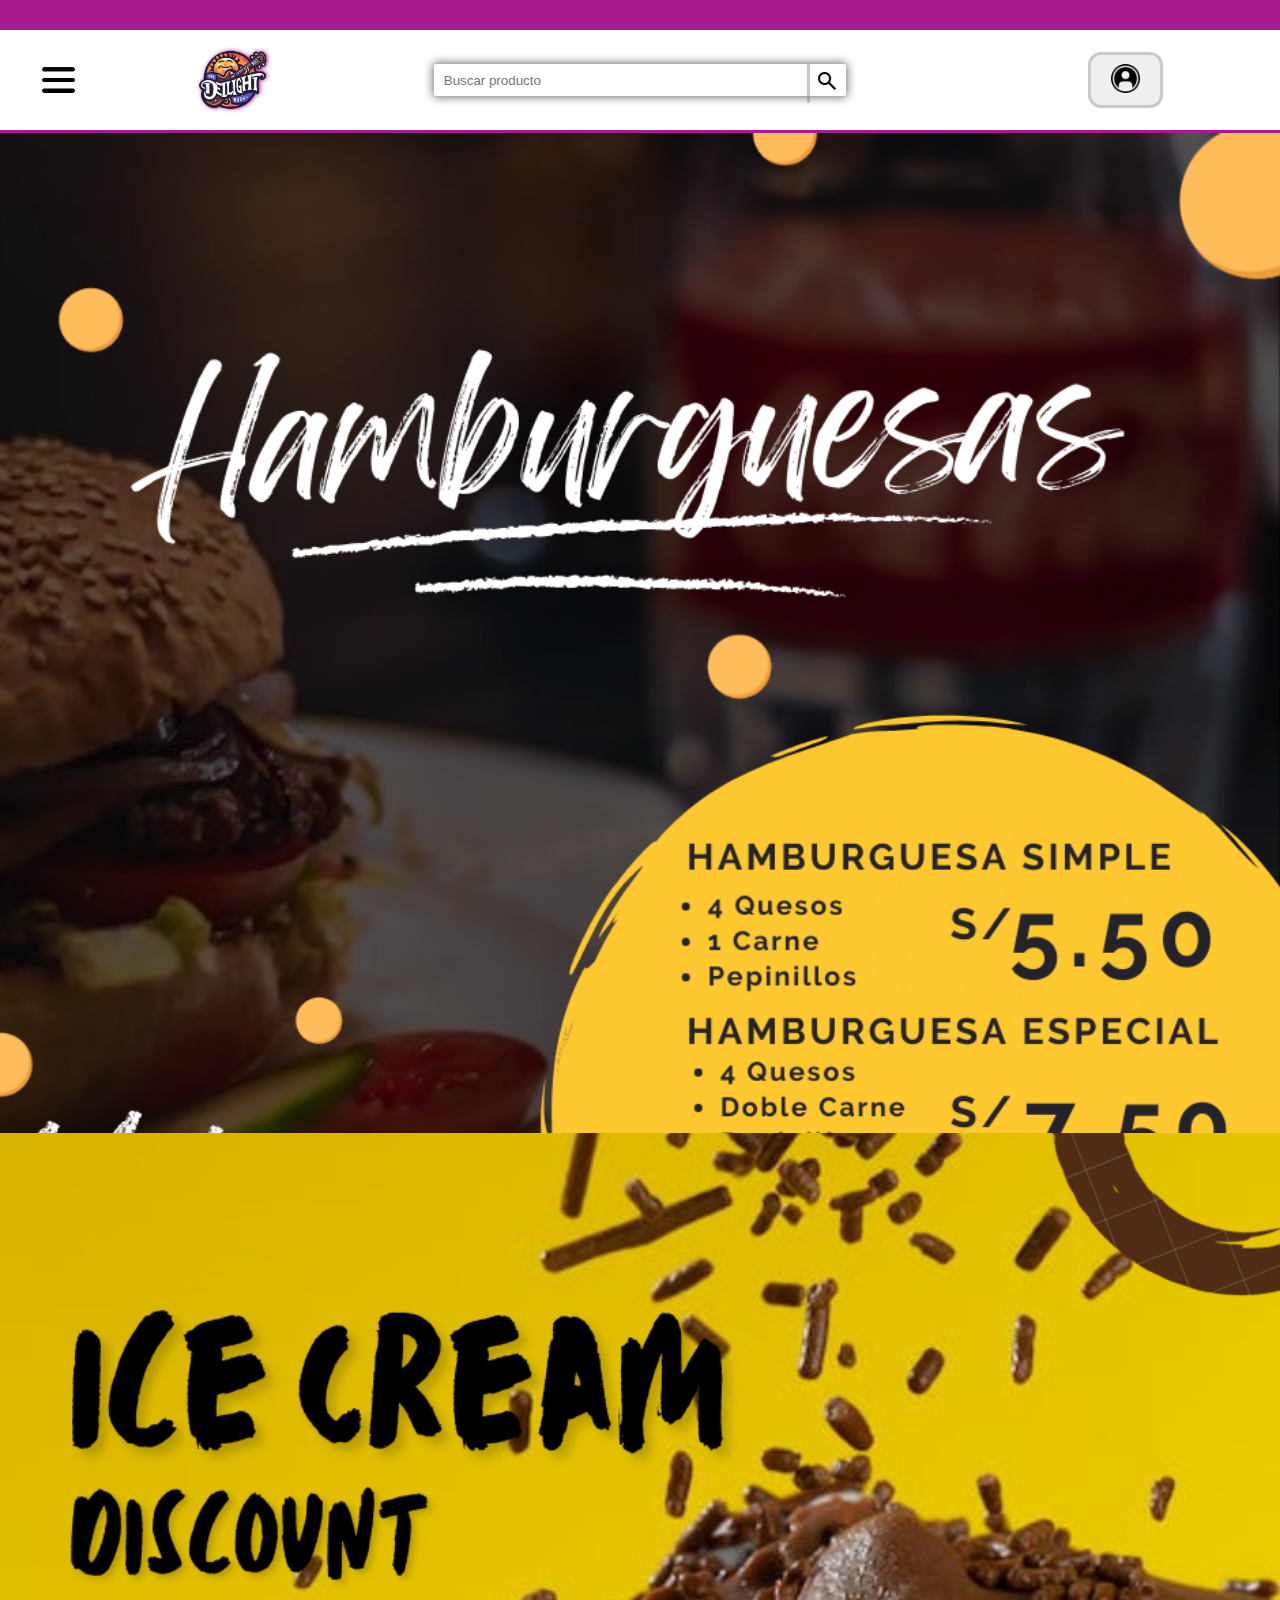
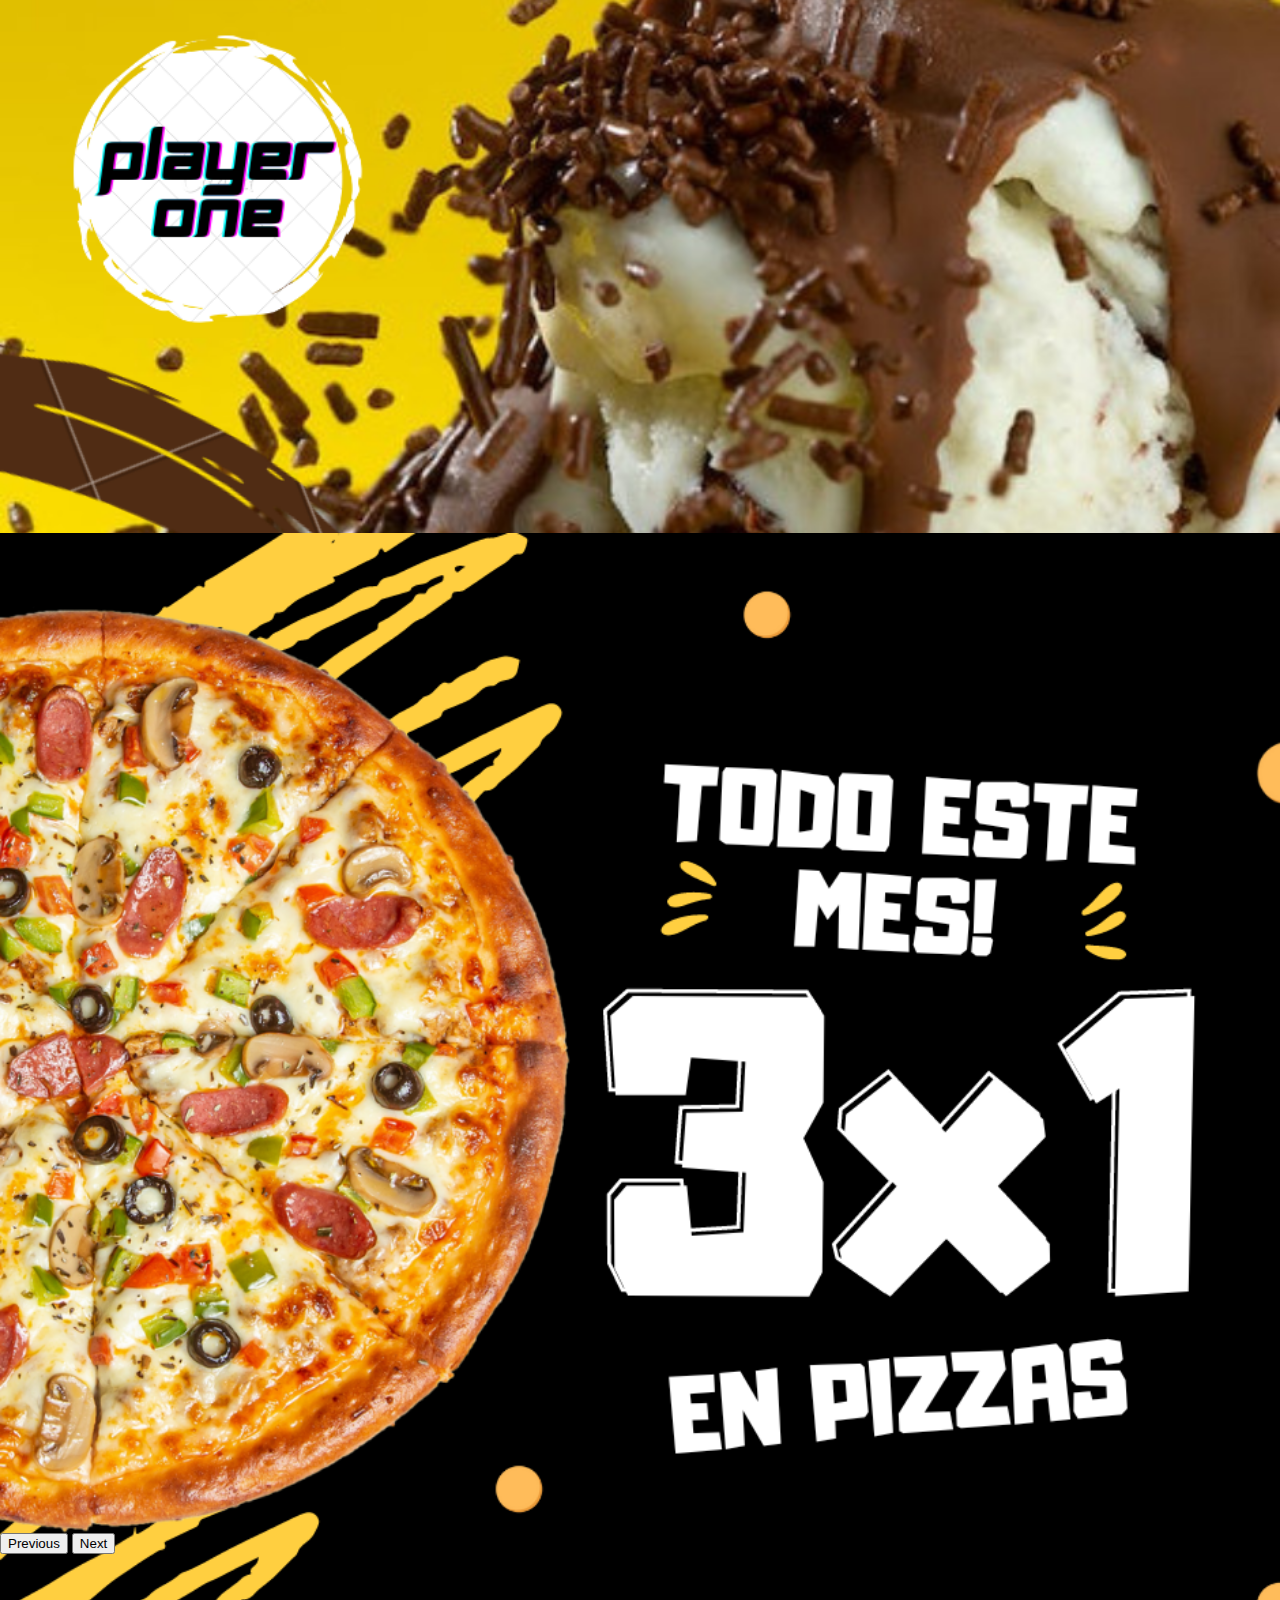
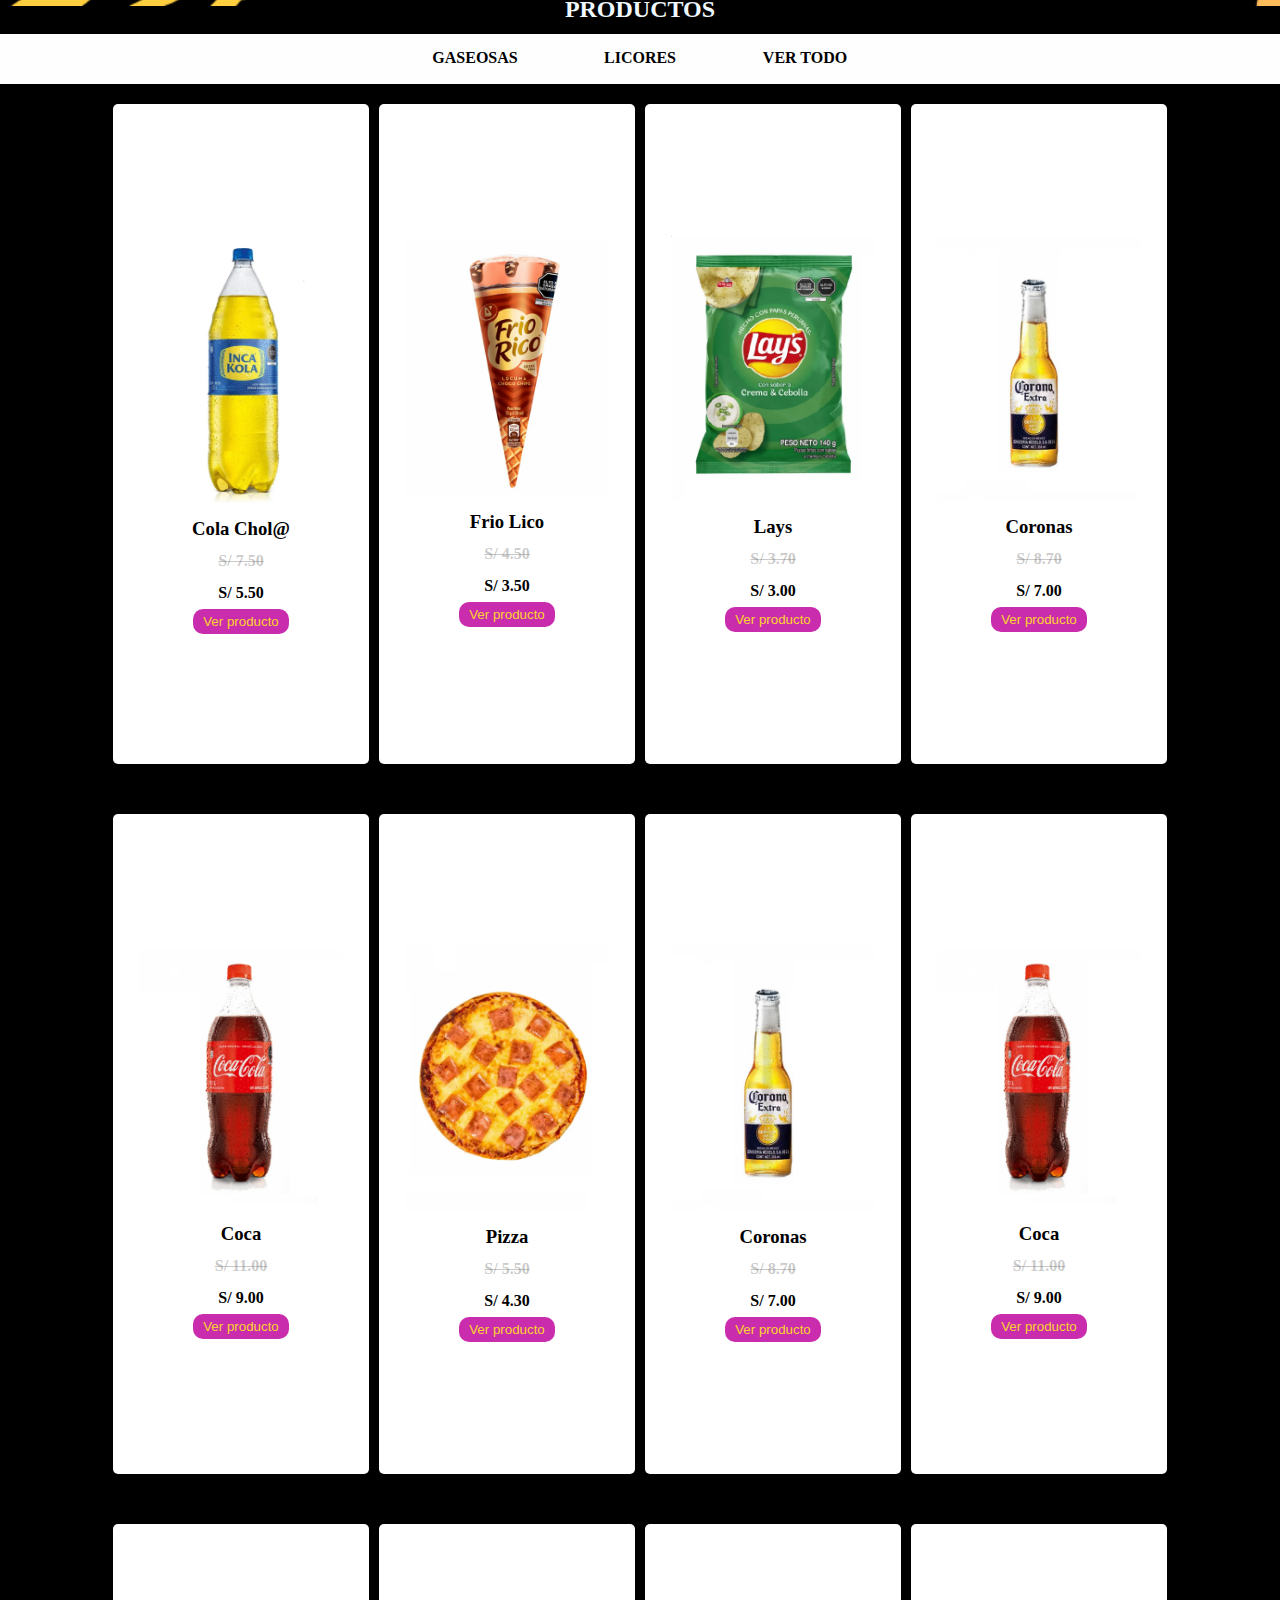
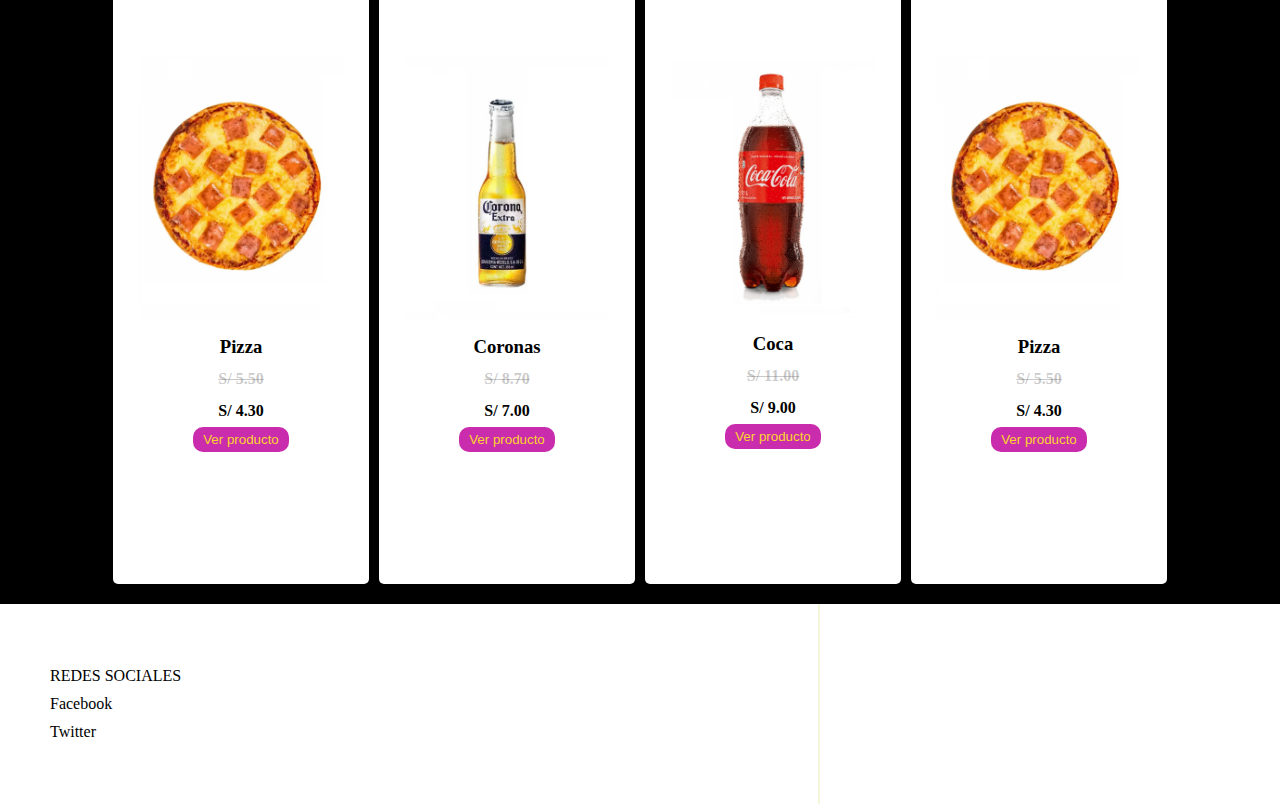
<file: index.html>
<!DOCTYPE html>
<html lang="en">
  <head>
    <meta charset="UTF-8" />
    <meta name="viewport" content="width=device-width, initial-scale=1.0" />
    <link
      href="https://cdn.jsdelivr.net/npm/bootstrap@5.3.2/dist/css/bootstrap.min.css"
      rel="stylesheet"
      integrity="sha384-T3c6CoIi6uLrA9TneNEoa7RxnatzjcDSCmG1MXxSR1GAsXEV/Dwwykc2MPK8M2HN"
      crossorigin="anonymous"
    />
    <link rel="icon" href="img/logoD.png">

    <title>DELIGHT | RUSH</title>
    <link rel="stylesheet" href="sharedDocuStyles.css" />
    <link rel="stylesheet" href="style.css" />
    <link rel="stylesheet" href="styleResponsive.css">
    <!-- Icons -->
    <link
      rel="stylesheet"
      href="https://fonts.googleapis.com/css2?family=Material+Symbols+Outlined:opsz,wght,FILL,GRAD@24,400,0,0"
    />
  </head>
  <body>
    <div class="topLineContainer"></div>

    <header class="header">
      <div class="menu stylesFlex" id="logo_ID">
        <img src="img/menu.png" alt="img-menu" />
      </div>
      <div class="logo stylesFlex">
        <img src="img/logoD.png" alt="img-logo" />
      </div>

      <div class="inputBuscar"><input type="text" placeholder="  Buscar producto"/> 
        <span class="material-symbols-outlined seachClass">search</span>
      </div>

      <div class="btnIniciar stylesFlex">
        <button>
          <a href="http://127.0.0.1:5500/img/login/login.html"
            target="_blank"><img src="img/login.png" alt="img-login"
          /></a>
        </button>
      </div>
    </header>

    <nav class="nav" id="nav">
      <ul>
        <li>
          <a href="#">
            <span class="material-symbols-outlined">menu_book</span>
          </a>
        </li>
        <li>
          <a href="#">
            <span class="material-symbols-outlined">lunch_dining</span>
          </a>
        </li>
        <li>
          <a href="#">
            <span class="material-symbols-outlined">fastfood</span>
          </a>
        </li>
        <li>
          <a href="#">
            <span class="material-symbols-outlined">ramen_dining</span>
          </a>
        </li>
      </ul>
    </nav>

    <div class="contCarrusel">
      <div id="carouselExample" class="carousel slide">
        <div class="carousel-inner">
          <div class="carousel-item active caruselIMG">
            <img
              src="img/Hamburguesa.png"
              class="d-block w-100"
              alt="img-Hamburguesa"
            />
          </div>
          <div class="carousel-item caruselIMG">
            <img src="img/helado.png" class="d-block w-100" alt="img-Helado" />
          </div>
          <div class="carousel-item caruselIMG">
            <img src="img/pizzas.png" class="d-block w-100" alt="img-Pizza" />
          </div>
        </div>
        <button
          class="carousel-control-prev"
          type="button"
          data-bs-target="#carouselExample"
          data-bs-slide="prev"
        >
          <span class="carousel-control-prev-icon" aria-hidden="true"></span>
          <span class="visually-hidden">Previous</span>
        </button>
        <button
          class="carousel-control-next"
          type="button"
          data-bs-target="#carouselExample"
          data-bs-slide="next"
        >
          <span class="carousel-control-next-icon" aria-hidden="true"></span>
          <span class="visually-hidden">Next</span>
        </button>
      </div>
    </div>

    <main class="main">
      <div class="topLineContainer"></div>
      <div class="productsTitle stylesFlex"><h2>PRODUCTOS</h2></div>
      <div class="galeriaProducts stylesFlex">
        <div class="galeria1 galeria">GASEOSAS</div>
        <div class="galeria2 galeria">LICORES</div>
        <div class="galeria3 galeria">VER TODO</div>
      </div>

      <div class="containerProductsImg stylesFlex">
        <div class="cards stylesFlex">
          <img src="img/productos/Gas-Cola.png" alt="" />

          <div class="infoProduct stylesFlex">
            <h3>Cola Chol@</h3>
            <span class="priceAnterior">S/ 7.50</span>
            <span>S/ 5.50</span>
            <button class="btnProduct">Ver producto</button>
          </div>
        </div>

        <div class="cards stylesFlex">
          <img src="img/productos/Helado-lucuma.png" alt="" />

          <div class="infoProduct stylesFlex">
            <h3>Frio Lico</h3>
            <span class="priceAnterior">S/ 4.50</span>
            <span>S/ 3.50</span>
            <button class="btnProduct">Ver producto</button>
          </div>
        </div>

        <div class="cards stylesFlex">
          <img src="img/productos/Lays.png" alt="" />

          <div class="infoProduct stylesFlex">
            <h3>Lays</h3>
            <span class="priceAnterior">S/ 3.70</span>
            <span>S/ 3.00</span>
            <button class="btnProduct">Ver producto</button>
          </div>
        </div>

        <div class="cards stylesFlex">
          <img src="img/productos/Cer-C.png" alt="" />

          <div class="infoProduct stylesFlex">
            <h3>Coronas</h3>
            <span class="priceAnterior">S/ 8.70</span>
            <span>S/ 7.00</span>
            <button class="btnProduct">Ver producto</button>
          </div>
        </div>

        <div class="cards stylesFlex">
          <img src="img/productos/coca.png" alt="" />

          <div class="infoProduct stylesFlex">
            <h3>Coca</h3>
            <span class="priceAnterior">S/ 11.00</span>
            <span>S/ 9.00</span>
            <button class="btnProduct">Ver producto</button>
          </div>
        </div>

        <div class="cards stylesFlex">
          <img src="img/productos/pizza.png" alt="" />

          <div class="infoProduct stylesFlex">
            <h3>Pizza</h3>
            <span class="priceAnterior">S/ 5.50</span>
            <span>S/ 4.30</span>
            <button class="btnProduct">Ver producto</button>
          </div>
        </div>

        <div class="cards stylesFlex">
          <img src="img/productos/Cer-C.png" alt="" />

          <div class="infoProduct stylesFlex">
            <h3>Coronas</h3>
            <span class="priceAnterior">S/ 8.70</span>
            <span>S/ 7.00</span>
            <button class="btnProduct">Ver producto</button>
          </div>
        </div>

        <div class="cards stylesFlex">
          <img src="img/productos/coca.png" alt="" />

          <div class="infoProduct stylesFlex">
            <h3>Coca</h3>
            <span class="priceAnterior">S/ 11.00</span>
            <span>S/ 9.00</span>
            <button class="btnProduct">Ver producto</button>
          </div>
        </div>
        <div class="cards stylesFlex">
          <img src="img/productos/pizza.png" alt="" />

          <div class="infoProduct stylesFlex">
            <h3>Pizza</h3>
            <span class="priceAnterior">S/ 5.50</span>
            <span>S/ 4.30</span>
            <button class="btnProduct">Ver producto</button>
          </div>
        </div>

        <div class="cards stylesFlex">
          <img src="img/productos/Cer-C.png" alt="" />

          <div class="infoProduct stylesFlex">
            <h3>Coronas</h3>
            <span class="priceAnterior">S/ 8.70</span>
            <span>S/ 7.00</span>
            <button class="btnProduct">Ver producto</button>
          </div>
        </div>

        <div class="cards stylesFlex">
          <img src="img/productos/coca.png" alt="" />

          <div class="infoProduct stylesFlex">
            <h3>Coca</h3>
            <span class="priceAnterior">S/ 11.00</span>
            <span>S/ 9.00</span>
            <button class="btnProduct">Ver producto</button>
          </div>
        </div>

        <div class="cards stylesFlex">
          <img src="img/productos/pizza.png" alt="" />

          <div class="infoProduct stylesFlex">
            <h3>Pizza</h3>
            <span class="priceAnterior">S/ 5.50</span>
            <span>S/ 4.30</span>
            <button class="btnProduct">Ver producto</button>
          </div>
        </div>
      </div>
    </main>

    <!-- FOOTER -->
    <footer class="footer">
      <div class="redesSociales">
        REDES SOCIALES
        <span><a href="https://www.facebook.com/" target="_blank">Facebook</a></span>
        <span><a href="https://twitter.com/" target="_blank">Twitter</a></span>
      </div>
    </footer>

    <script
      src="https://cdn.jsdelivr.net/npm/bootstrap@5.3.2/dist/js/bootstrap.bundle.min.js"
      integrity="sha384-C6RzsynM9kWDrMNeT87bh95OGNyZPhcTNXj1NW7RuBCsyN/o0jlpcV8Qyq46cDfL"
      crossorigin="anonymous"
    ></script>
    <script src="js.js"></script>
  </body>
</html>
</file>
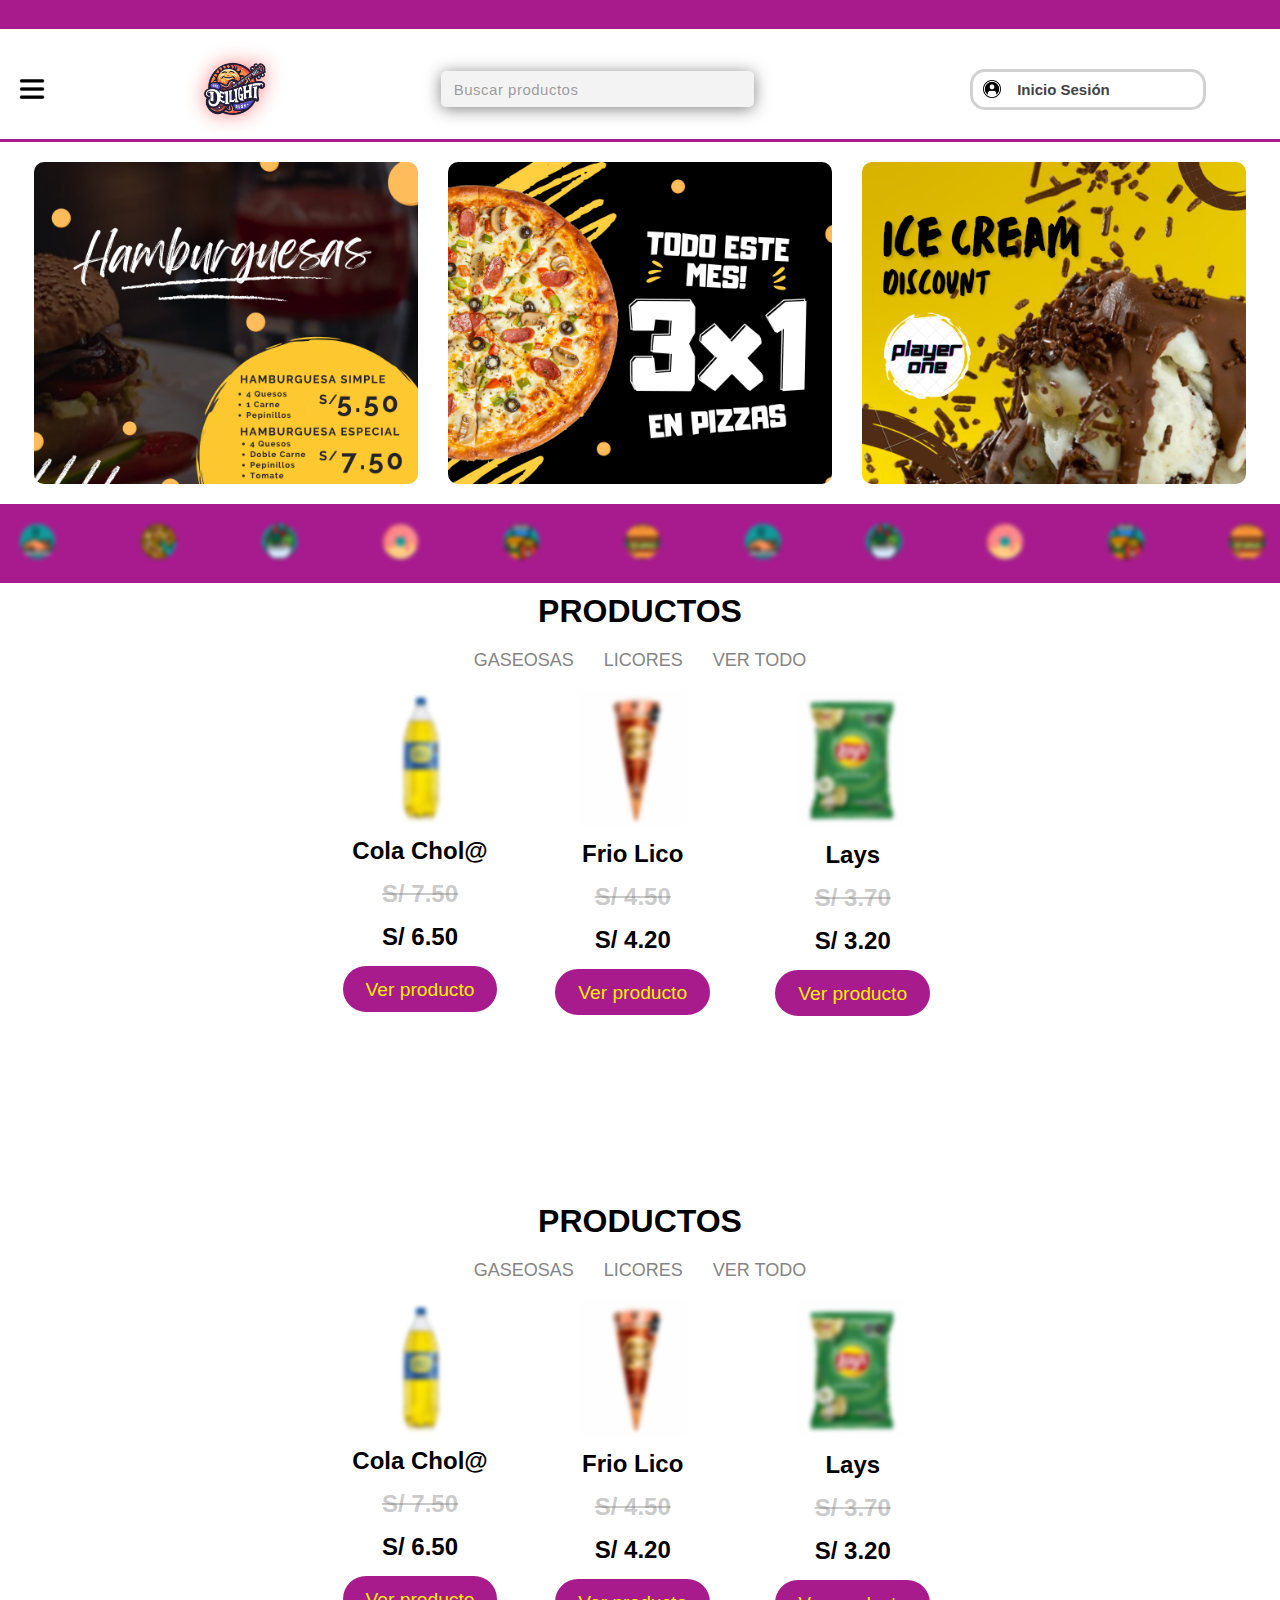
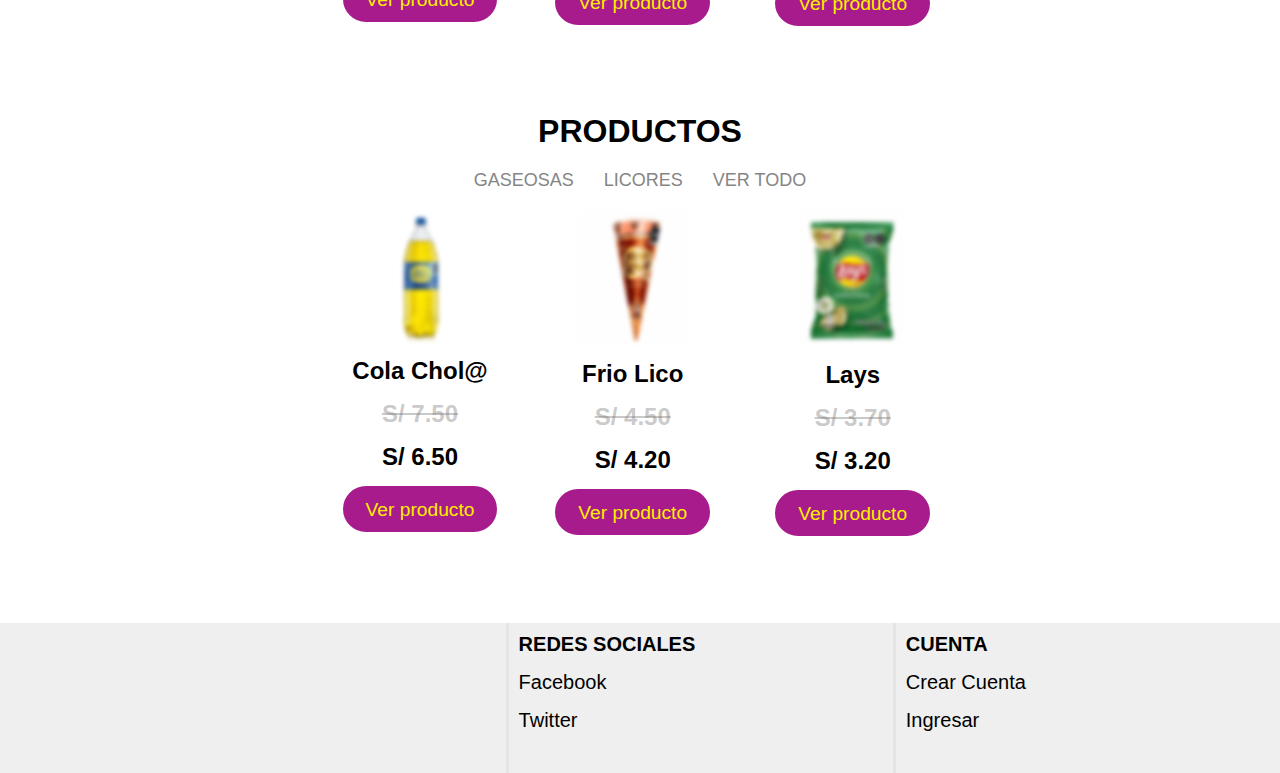
<file: pagWebTienda/index.html>
<!DOCTYPE html>
<html lang="en">
  <head>
    <meta charset="UTF-8" />
    <meta name="viewport" content="width=device-width, initial-scale=1.0" />
    <title>Delight | Rush</title>
    <link rel="stylesheet" href="index.css" />
    <link rel="icon" href="img/logoimg/logoD.png" />
    <link rel="stylesheet" href="responsive.css" />
  </head>
  <body>
    <div class="container-tienda">
      <div class="barraTop"></div>
      <header class="header">
        <div class="header-Menu">
          <img src="img/menu.png" alt="hamburgermenu" />
        </div>

        <div class="header-logo">
          <img src="img/logoimg/logoD.png" alt="logo" />
        </div>

        <div class="header-cont_barraBusqueda">
          <input type="text" placeholder="Buscar productos" />
        </div>

        <div class="header-inicioSesion">
          <div class="header-inicioSesion_inicio">
            <img src="img/login.png" alt="img/login" />
            <div class="header-inicioSesion_inicio-text">
              <span>Inicio Sesión</span>
            </div>
          </div>
        </div>
      </header>

      <article class="article">
        <img src="img/Hamburguesa.png" alt="" />
        <img src="img/pizzas.png" alt="" />
        <img src="img/helado.png" alt="" />
      </article>

      <article class="article-enlaces-a-Prudcutos">
        <div class="article-enlaces-a-Prudcutos_pruducto">
          <img src="img/imgPolloF.png" alt="" />
        </div>
        <div class="article-enlaces-a-Prudcutos_pruducto">
          <img src="img/imgPizza.png" alt="" />
        </div>
        <div class="article-enlaces-a-Prudcutos_pruducto">
          <img src="img/imgEnsalada.png" alt="" />
        </div>
        <div class="article-enlaces-a-Prudcutos_pruducto">
          <img src="img/imgDulces.png" alt="" />
        </div>
        <div class="article-enlaces-a-Prudcutos_pruducto">
          <img src="img/imgComidaR.png" alt="" />
        </div>
        <div class="article-enlaces-a-Prudcutos_pruducto">
          <img src="img/imgHambur.png" alt="" />
        </div>
        <div class="article-enlaces-a-Prudcutos_pruducto">
          <img src="img/imgPolloF.png" alt="" />
        </div>
        <div class="article-enlaces-a-Prudcutos_pruducto">
          <img src="img/imgEnsalada.png" alt="" />
        </div>
        <div class="article-enlaces-a-Prudcutos_pruducto">
          <img src="img/imgDulces.png" alt="" />
        </div>
        <div class="article-enlaces-a-Prudcutos_pruducto">
          <img src="img/imgComidaR.png" alt="" />
        </div>
        <div class="article-enlaces-a-Prudcutos_pruducto">
          <img src="img/imgHambur.png" alt="" />
        </div>
      </article>

      <div class="cont-productos">
        <div class="cont-productos_productos" style="margin-bottom: 100px">
          <h1 class="">PRODUCTOS</h1>
          <div class="cont-productos_productos-menu">
            <ul>
              <li>GASEOSAS</li>
              <li>LICORES</li>
              <li>VER TODO</li>
            </ul>
          </div>
          <div class="cont-productos_productos-galeriaProductos">
            <div class="galeriaProductos">
              <img src="img/imgProductos/Gas-Cola.png" alt="" />
              <h2>Cola Chol@</h2>
              <h2 class="precioAnterior">S/ 7.50</h2>
              <h2>S/ 6.50</h2>
              <button>Ver producto</button>
            </div>
            <div class="galeriaProductos">
              <img src="img/imgProductos/Helado-lucuma.png" alt="" />
              <h2>Frio Lico</h2>
              <h2 class="precioAnterior">S/ 4.50</h2>
              <h2>S/ 4.20</h2>
              <button>Ver producto</button>
            </div>
            <div class="galeriaProductos laysNone">
              <img src="img/imgProductos/Lays.png" alt="" />
              <h2>Lays</h2>
              <h2 class="precioAnterior">S/ 3.70</h2>
              <h2>S/ 3.20</h2>
              <button>Ver producto</button>
            </div>
          </div>
        </div>
      </div>
      <div class="cont-productos">
        <div class="cont-productos_productos">
          <h1 class="laysNone">PRODUCTOS</h1>
          <div class="cont-productos_productos-menu laysNone">
            <ul>
              <li>GASEOSAS</li>
              <li>LICORES</li>
              <li>VER TODO</li>
            </ul>
          </div>
          <div class="cont-productos_productos-galeriaProductos">
            <div class="galeriaProductos">
              <img src="img/imgProductos/Gas-Cola.png" alt="" />
              <h2>Cola Chol@</h2>
              <h2 class="precioAnterior">S/ 7.50</h2>
              <h2>S/ 6.50</h2>
              <button>Ver producto</button>
            </div>
            <div class="galeriaProductos">
              <img src="img/imgProductos/Helado-lucuma.png" alt="" />
              <h2>Frio Lico</h2>
              <h2 class="precioAnterior">S/ 4.50</h2>
              <h2>S/ 4.20</h2>
              <button>Ver producto</button>
            </div>
            <div class="galeriaProductos laysNone">
              <img src="img/imgProductos/Lays.png" alt="" />
              <h2>Lays</h2>
              <h2 class="precioAnterior">S/ 3.70</h2>
              <h2>S/ 3.20</h2>
              <button>Ver producto</button>
            </div>
          </div>
        </div>
      </div>
      <div class="cont-productos">
        <div class="cont-productos_productos">
          <h1 class="laysNone">PRODUCTOS</h1>
          <div class="cont-productos_productos-menu laysNone">
            <ul>
              <li>GASEOSAS</li>
              <li>LICORES</li>
              <li>VER TODO</li>
            </ul>
          </div>
          <div class="cont-productos_productos-galeriaProductos">
            <div class="galeriaProductos">
              <img src="img/imgProductos/Gas-Cola.png" alt="" />
              <h2>Cola Chol@</h2>
              <h2 class="precioAnterior">S/ 7.50</h2>
              <h2>S/ 6.50</h2>
              <button>Ver producto</button>
            </div>
            <div class="galeriaProductos">
              <img src="img/imgProductos/Helado-lucuma.png" alt="" />
              <h2>Frio Lico</h2>
              <h2 class="precioAnterior">S/ 4.50</h2>
              <h2>S/ 4.20</h2>
              <button>Ver producto</button>
            </div>
            <div class="galeriaProductos laysNone">
              <img src="img/imgProductos/Lays.png" alt="" />
              <h2>Lays</h2>
              <h2 class="precioAnterior">S/ 3.70</h2>
              <h2>S/ 3.20</h2>
              <button>Ver producto</button>
            </div>
          </div>
        </div>
      </div>

      <footer class="footer">
        <div class="footer_coctacto">
          <img src="img/logoimg/icon.png" alt="logo" />
        </div>
        <div class="footer_redes footerCompartido">
          <strong>REDES SOCIALES</strong>
          <a href="https://www.facebook.com/" target="_blank">Facebook</a>
          <a href="https://twitter.com/" target="_blank">Twitter</a>
        </div>
        <div class="footer_cuenta footerCompartido">
          <strong>CUENTA</strong>
          <a href="#" target="_blank">Crear Cuenta</a>
          <a href="#" target="_blank">Ingresar</a>
        </div>
      </footer>
    </div>
  </body>
</html>
</file>
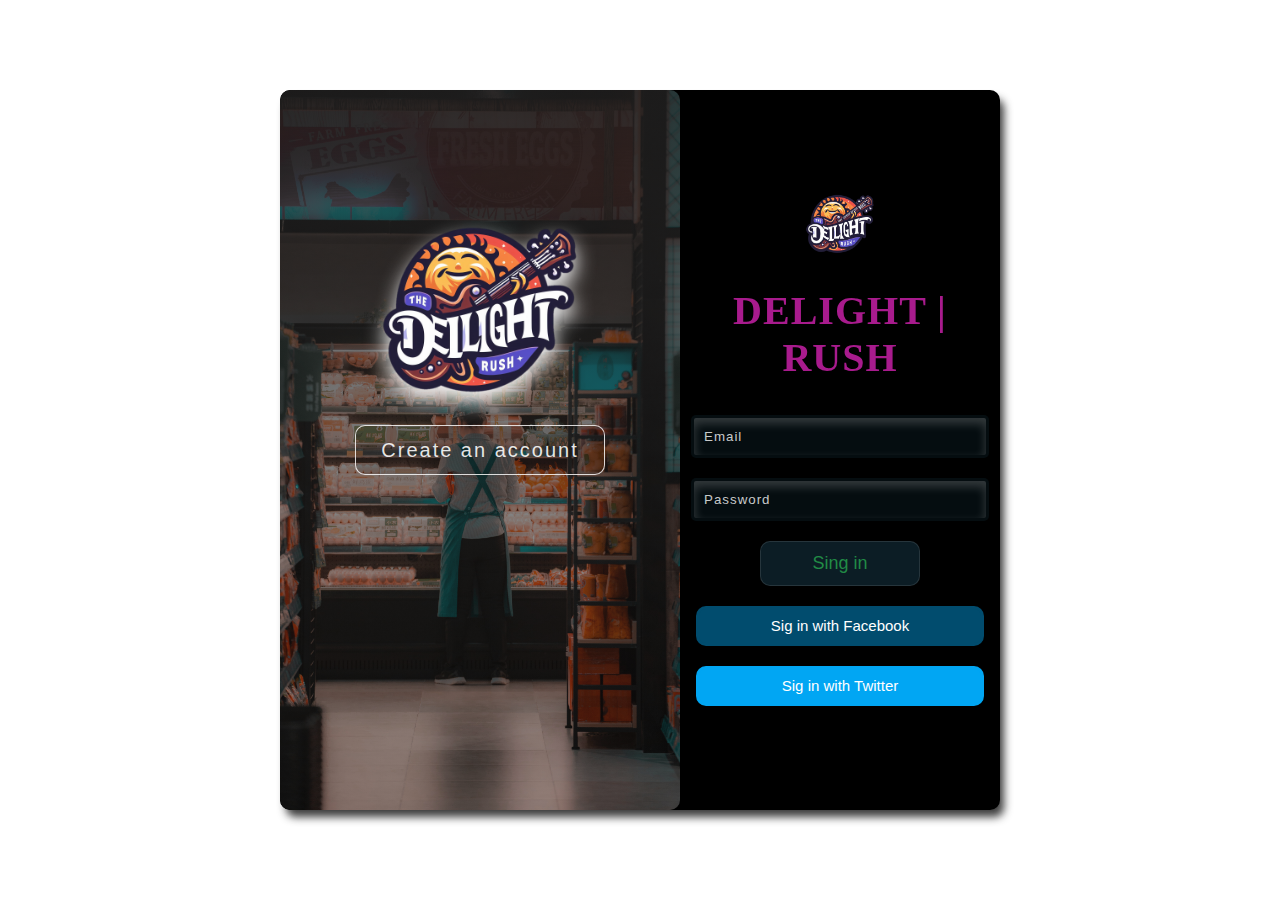
<file: img/login/login.html>
<!DOCTYPE html>
<html lang="en">
<head>
    <meta charset="UTF-8">
    <meta name="viewport" content="width=device-width, initial-scale=1.0">
   

    <link rel="stylesheet" href="login.css">
    <link rel="stylesheet" href="loginResponsive.css">
    <link rel="icon" href="../logoD.png">
    <title>Login</title>
</head>
<body>
    <div class="container"> 
        <div class="container-login">
            <div class="cont-bgimg-login">
                <!-- img-logo-center-left -->
                <img src="../logoD.png" alt="">
                <button>Create an account</button>
            </div>
            <div class="login">
                <div class="img-top_batman">
                    <img src="../logoD.png" alt="">
                </div>
                <h2>DELIGHT | RUSH</h2>
                <form action="">
                    <input type="text" placeholder="Email" class="inputs" required>
                    <input type="password" placeholder="Password" class="inputs" required>
                    <!-- button -->
                    <button class="btnlogin" id="btnlogin" >Sing in</button>
                    <button class="btnFacebook">Sig in with Facebook</button>
                    <button class="btnTwitter">Sig in with Twitter</button>
                </form>

            </div>



        </div>
    </div>   




<script src="login.js"></script>

</body>
</html>
</file>
<file: sharedDocuStyles.css>
*{
    margin: 0;
}

body{
    height: 100vh;
}

:root{
    --moradoT: #a81b8d;
    --colorNoPrice: rgba(118, 117, 117, 0.391);
    --dShadowLogo:rgba(255, 0, 0, 0.374);
    --bgButtonP: rgb(201, 44, 172);
    --colorButtonP:rgb(253, 212, 47);
}

/* STYLE FLeX */
.stylesFlex{
    display: flex;
    align-items: center;
    justify-content: center;
}
</file>
<file: style.css>
/* ------------------ */
.topLineContainer{
    background: var(--moradoT);
    width: 100%;
    height: 30px;
}

.header{
    width: 100%;
    height: 100px;
    display: flex;
    border-bottom:solid var(--moradoT);}
.menu{
    width: 20%;
}
.menu img{
    width: 50%;
    cursor: pointer;
}
.logo{
    width: 30%;
}
.logo img{
    width: 80%;
    filter: drop-shadow(1px 0 2px  var(--moradoT));
}

.inputBuscar{
    width: 20%;
    display: none;
}

.btnIniciar{
    width: 50%;
   
}
.btnIniciar button {
    width: 40%;
    height: 40%;
    border: none;
    border-radius: 10px;
    outline: solid var(--colorNoPrice);
    margin-left: 40px;
}
.btnIniciar button:hover {
   box-shadow: 0 0 7px 0 ;
}
.btnIniciar button img{
    width: 50%;
}

/* NAV */
.nav{
    background-color: black;
    width: 20%;
    height: 100%;
    position: absolute;
    display: none;
    z-index: 2;
}
.nav ul{
    list-style: none;
    display: flex;
    flex-direction: column;
    gap: 30px;
}
.nav ul li{
    text-align: center;
    margin-left: -36px;
    margin-top: 20px;
}
.nav ul li a{
    color: white;
}
.nav ul li a:hover{
    color:var(--moradoT);
}


.navllamadoT{
    display: block;
}


/* CAROUSEl *B* */
.contCarrusel{
    width: 100%;
   
}

/* <-----MAIN-----> */
.main{
    width: 100%;
}
.productsTitle{
    width: 100%;
    height: 50px;
    background-color: rgb(0, 0, 0);
    color: aliceblue;
}
.galeriaProducts{
    width: 100%;
    height: 50px;
    background-color: rgb(254, 254, 254);
    gap: 5px;
}
.galeria{
    width: 150px;
    height: 20px;
    text-align: center;
    margin: 5px;
    color: black;
    font-weight: 600;
    transition: 1s;
}
.galeria:hover{
    cursor: pointer;
    color: var(--moradoT);
    text-decoration: underline 3px;
}


/* containerProducts--Imgs--INFO */
.containerProductsImg{
    width: 100%;
    background-color: rgb(0, 0, 0);
    display: flex;
    flex-direction: column;
    flex-wrap: wrap;
}

.cards{
    background-color:rgb(255, 255, 255);
    width: 70%;
    flex-direction: column;
    margin-top: 20px;
    margin-bottom: 20px;
    border-radius: 5px;
    box-shadow: 0 0 5px 2px rgba(0, 0, 0, 0.477);
}
.cards img{
    margin-top: 10px;
    margin-bottom: 10px;
    background-color:linen;
    width: 80%;
}

.infoProduct{
    flex-direction: column;
    line-height: 2em;
    font-weight: 700;
    margin-bottom: 10px;
}

.priceAnterior{
    text-decoration-line: line-through;
    color: var(--colorNoPrice);
}
.btnProduct{
    
    border-radius: 10px;
    border: none;
    background:var(--bgButtonP);
    font-weight: 400;
    color: var(--colorButtonP);
    padding: 5px 10px;
}
.btnProduct:hover{
    color: rgb(255, 204, 0);
}


/* FOOTER */
.footer{
    width: 100%;
    height: 100px;
}
.redesSociales{
    background-color: rgba(127, 255, 212, 0);
    height: 100%;
    width: 60%;
    display: flex;
    justify-content: center;
    flex-direction: column;
    gap: 5px;
    padding-left: 10px;
    border-right: solid 2px beige;
    font-weight: 500;
}
a{
    text-decoration: none;
    color: black;
}
a:hover{
    text-decoration: none;
    color:rgb(8, 102, 255);
}
</file>
<file: styleResponsive.css>
/* <-------------STYLE RESPONSIVE-------------> */


/* >400px a 600px */
@media (width > 400px) {  
    .menu{
        width: 20%;
    }
    .menu img{
        width: 40%;
        cursor: pointer;
    }

    .logo{
        width: 30%;
    }
    .logo img{
        width: 50%;
    }
    /*  */
    .btnIniciar{
        width: 50%;
       
    }
    .btnIniciar button {
        width: 40%;
        height: 50%;
        border: none;
        border-radius: 10px;
        outline: solid var(--colorNoPrice);
        margin-left: 40px;
    }
    .btnIniciar button:hover {
       box-shadow: 0 0 7px 0 ;
    }
    .btnIniciar button img{
        width: 50%;
        padding: 0px 5px;
    }

}


/* >600px a 1200px */
@media (width > 600px) {  
    /* header */
    .menu{
        width: 10%;
    }
    .menu img{
        width: 30%;
        cursor: pointer;
    }
    .logo{
        width: 20%;
    }
    .logo img{
        width: 40%;
    }

    .inputBuscar{
        width: 50%;
        display: block;
        display: flex;
        justify-content: center;
        align-items: center;
        position: relative;
    }
    .inputBuscar input{
        width: 70%;
        height: 30%;
        border: none;
        box-shadow: 0 0 10px 1px rgba(0, 0, 0, 0.59);
        border-radius: 2px;
        
    }
    .seachClass{
        background-color: rgba(78, 158, 158, 0);
        top: 34px;
        right: 15%;
        padding: 5px;
        border-left: solid var(--colorNoPrice);
        height: 29px;
        position: absolute;
    }


    .btnIniciar{
        width: 30%;
    }
    .btnIniciar button {
        width: 20%;
        height: 50%;
        border: none;
        border-radius: 10px;
        outline: solid var(--colorNoPrice);
        margin-left: 40px;
    }
    .btnIniciar button img{
        width: 70%;
        padding: 0px 5px;
    }

    /* NAV */
    .nav{
        background-color: rgb(0, 0, 0);
        width: 10%;
        height: 100%;
        position: absolute;
        /* display: none; */
        z-index: 2;
    }
    .nav ul{
        list-style: none;
        display: flex;
        flex-direction: column;
        gap: 40px;
        margin-top: 50px;
    }
 

    /* COntainer ProductosImgs */
    .containerProductsImg{
        flex-direction: row;
        gap: 10px;
    }
    
    .cards{
        background-color:rgb(255, 255, 255);
        width: 30%;
        height: 550px;
        flex-direction: column;
        margin-top: 20px;
        margin-bottom: 20px;
        border-radius: 5px;
        box-shadow: 0 0 5px 2px rgba(0, 0, 0, 0.477);
    }
    .cards img{
        margin-top: 10px;
        margin-bottom: 10px;
        background-color:linen;
        width: 80%;
    }




    /* FOOTER */
    .footer{
        width: 100%;
        height: 200px;
    }
    .redesSociales{
        gap: 10px;
        padding-left: 50px;
    }
}



/* >1240px a ---px */
@media (width > 1240px) {  
    /* header */
    .menu{
        width: 10%;
    }
    .menu img{
        width: 30%;
        cursor: pointer;
    }
    .logo{
        width: 20%;
    }
    .logo img{
        width: 30%;
        
    }

    .inputBuscar{
        width: 50%;
        display: block;
        display: flex;
        justify-content: center;
        align-items: center;
    }
    .inputBuscar input{
        width: 70%;
        height: 30%;
        border: none;
        box-shadow: 0 0 10px 1px rgba(0, 0, 0, 0.59);
        border-radius: 2px;
    }


    .btnIniciar{
        width: 30%;
    }
    .btnIniciar button {
        width: 20%;
        height: 50%;
        border: none;
        border-radius: 10px;
        outline: solid var(--colorNoPrice);
        margin-left: 40px;
    }
    .btnIniciar button img{
        width: 50%;
        padding: 0px 5px;
    }

    /* contCarrusel */
    .caruselIMG{
       /* display: none; */
       height: 1000px;
    }
    .caruselIMG img{
       width: 100%;
       height: auto;
       object-fit: cover;
       
    }
   
 

    /* COntainer ProductosImgs */
    .containerProductsImg{
        flex-direction: row;
        gap: 10px;
    }
    
    .cards{
        background-color:rgb(255, 255, 255);
        width: 20%;
        height: 660px;
        flex-direction: column;
        margin-top: 20px;
        margin-bottom: 20px;
        border-radius: 5px;
        box-shadow: 0 0 5px 2px rgba(0, 0, 0, 0.477);
    }
    .cards img{
        margin-top: 10px;
        margin-bottom: 10px;
        background-color:linen;
        width: 80%;
    }

}
</file>
<file: pagWebTienda/index.css>
* {
  margin: 0px;
  padding: 0px;
  font-family: "REM", sans-serif;
}
.container-tienda {
  display: flex;
  flex-direction: column;
  gap: 10px;
  background-color: rgb(255, 255, 255);
  overflow: hidden;
}
.barraTop {
  width: 100%;
  height: 29px;
  background-color: #a81b8d;
}
/* HEADER */
.header {
  width: 100%;
  height: 100px;
  display: flex;
  flex-direction: row;
  justify-content: space-between;
  border-bottom: solid #a81b8d;
}
.header-Menu {
  width: 5%;
  display: flex;
  align-items: center;
  justify-content: center;
}
.header-Menu img {
  width: 40%;
  cursor: pointer;
}

.header-logo {
  width: 10%;
  display: flex;
  align-items: center;
  justify-content: center;
}
.header-logo img {
  width: 50%;
  cursor: pointer;
  filter: drop-shadow(0 0 10px rgba(255, 0, 0, 0.453));
}
.header-cont_barraBusqueda {
  width: 30%;
  display: flex;
  justify-content: center;
  align-items: center;
}
.header-cont_barraBusqueda input {
  width: 80%;
  height: 30%;
  background-color: rgb(244, 243, 243);
  border: solid rgba(210, 210, 210, 0);
  font-size: 15px;
  border-radius: 5px;
  box-shadow: 0px 2px 16px 0px rgba(64, 64, 64, 0.657);
  outline: none;
}
.header-cont_barraBusqueda input::placeholder {
  letter-spacing: 0.5px;
  color: rgba(99, 99, 99, 0.626);
  font-size: 15px;
  position: absolute;
  left: 10px;
}

.header-inicioSesion {
  width: 30%;
  display: flex;
  justify-content: center;
  align-items: center;
}
.header-inicioSesion_inicio {
  width: 60%;
  height: 35%;
  background-color: rgba(250, 235, 215, 0);
  display: flex;
  flex-direction: row;
  align-items: center;
  gap: 6px;
  cursor: pointer;
  font-size: 15px;
  color: rgb(68, 67, 67);
  border: solid rgba(0, 0, 0, 0.18);
  border-radius: 15px;
  transition: 1s;
  font-weight: 900;
}
.header-inicioSesion_inicio img {
  width: 8%;
  padding: 10px;
}
.header-inicioSesion_inicio:hover {
  border: solid rgba(0, 0, 0, 0.132);
}

/* ARTICLE/CONTENEDOR-IMAGES */

.article {
  display: flex;
  flex-direction: row;
  width: 100%;
  gap: 10px;
  justify-content: center;
}
.article img {
  margin: 10px;
  border-radius: 10px;
  width: 30%;
  cursor: pointer;
  transition: 1s;
}
.article img:hover {
  border-radius: 20px;
}

/* ARTICLE/ENLACEPRODUCTOS */
.article-enlaces-a-Prudcutos {
  background-color: #a81b8e;
  display: flex;
  gap: 50px;
}
.article-enlaces-a-Prudcutos_pruducto img {
  width: 50%;
  margin: 20px;
  cursor: pointer;
  background-color: rgb(17, 153, 153);
  border-radius: 20px;
  filter: blur(2px);
  transition: 1s;
}
.article-enlaces-a-Prudcutos_pruducto img:hover {
  rotate: 2deg;
  filter: drop-shadow(0 0px 10px red);
}

/* CONTENEDOR/PRODUCTOS */

.cont-productos {
  display: flex;
  justify-content: center;
}

.cont-productos_productos {
  width: 50%;
  height: 500px;
  display: flex;
  flex-direction: column;
  justify-content: center;
  align-items: center;
}
.cont-productos_productos-menu {
  width: 60%;
  display: flex;
  justify-content: center;
}
.cont-productos_productos-menu ul {
  display: flex;
  flex-direction: row;
  list-style: none;
  gap: 10px;
  margin: 10px;
  align-items: center;
}
.cont-productos_productos-menu ul li {
  padding: 10px;
  color: rgb(133, 133, 133);
  border-radius: 10px;
  font-size: 18px;
  cursor: pointer;
}
.cont-productos_productos-menu ul li:hover {
  background-color: #a81b8d;
  color: rgb(255, 238, 3);
}

.cont-productos_productos-galeriaProductos {
  width: 100%;
  height: 100%;
  display: flex;
  flex-direction: row;
  gap: 5px;
}
.galeriaProductos {
  display: flex;
  gap: 15px;
  flex-direction: column;
  align-items: center;
}
.galeriaProductos img {
  width: 50%;
  filter: blur(2px);
  cursor: pointer;
}
.precioAnterior {
  color: rgba(118, 117, 117, 0.391);
  text-decoration-line: line-through;
  user-select: none;
}

button {
  border-top: none;
  padding: 10px 20px 8px;
  border: solid #a81b8d;
  background-color: #a81b8d;
  border-radius: 50px;
  color: #feee00;
  cursor: pointer;
  font-size: 1.2rem;
  transition: 1s;
}
button:hover {
  background-color: rgb(199, 41, 170);
  border: solid rgb(199, 41, 170);
}

/* FOOTER */
.footer {
  background-color: rgb(239, 239, 239);
  display: flex;
  flex-direction: row;
  width: 100%;
  height: 150px;
  color: rgb(0, 0, 0);
  font-size: 20px;
}
.footerCompartido {
  width: 30%;
  display: flex;
  flex-direction: column;
  gap: 15px;
  padding: 10px;
  border-left: solid rgba(152, 152, 152, 0.109);
}
.footerCompartido a {
  text-decoration: none;
  color: black;
}
.footerCompartido a:hover {
  text-decoration: underline;
}

.footer_coctacto {
  width: 40%;
  display: flex;
  flex-direction: column;
  gap: 5px;
  padding: 10px;
  align-items: center;
}
.footer_coctacto img {
  width: 0%;
  cursor: pointer;
}
</file>
<file: pagWebTienda/responsive.css>
/* MEDIA QUERIES */

@media (max-width: 1258px) {
  .header-cont_barraBusqueda {
    width: 50%;
  }

  .header-cont_barraBusqueda input {
    width: 60%;
  }

  .header-inicioSesion_inicio {
    font-size: 13px;
    font-weight: 900;
    gap: 1px;
  }
  .header-inicioSesion_inicio img {
    width: 15%;
  }
  /* PRODUCTOS */
  .cont-productos_productos-menu {
    width: 100%;
  }
  .cont-productos_productos {
    width: 80%;
  }
  .footer_coctacto img {
    display: none;
  }
}

@media (max-width: 900px) {
  .header-Menu {
    display: none;
  }
  .header-logo img {
    width: 100%;
    margin-left: 10px;
  }
  .header-cont_barraBusqueda {
    width: 40%;
  }
  .header-cont_barraBusqueda input {
    width: 100%;
  }

  .header-inicioSesion_inicio {
    font-size: 0px;
    font-weight: 0;
    gap: 0px;
    width: 50%;
    display: flex;
    justify-content: center;
  }
  .header-inicioSesion_inicio img {
    width: 20%;
  }
  /* ARTICLE/ENLACE-PRODUCTOS */
  .article-enlaces-a-Prudcutos {
    gap: 10px;
  }
  /* PRODUCTOS */
  .cont-productos_productos-menu {
    width: 100%;
  }
  .cont-productos_productos {
    width: 100%;
  }
  button {
    font-size: 1.1rem;
  }
}

@media (max-width: 550px) {
  .header {
    display: flex;
    justify-content: space-between;
  }
  .header-Menu {
    display: block;
    width: 20%;
    display: flex;
    align-items: center;
  }
  .header-Menu img {
    width: 70%;
  }
  .header-logo {
    width: 25%;
    margin-right: 10px;
  }

  .header-cont_barraBusqueda {
    display: none;
  }

  .header-inicioSesion {
    display: none;
  }

  /*  */
  .article {
    display: flex;
    flex-direction: column;
    align-items: center;
    justify-content: center;
  }
  .article img {
    margin: 10px;
    border-radius: 10px;
    width: 90%;
  }

  /*      */
  .cont-productos {
    display: flex;
    flex-direction: column;
    margin-top: 40px;
    height: 1000px;
    gap: 10px;
  }
  .cont-productos_productos-menu {
    background-color: black;
  }
  .cont-productos_productos-menu ul li {
    font-size: 0.7em;
  }

  .cont-productos_productos-galeriaProductos {
    display: flex;
    flex-direction: column;
  }

  .galeriaProductos {
    display: flex;
    gap: 20px;
    height: 800px;
  }
  .galeriaProductos img {
    margin: 20px;
  }

  button {
    margin-bottom: 20px;
  }

  .laysNone {
    display: none;
  }

  .footer {
    height: 150px;
    font-size: 15px;
    margin-top: 90px;
  }
  .footer_coctacto img {
    display: none;
  }
}
</file>
<file: img/login/login.css>
:root{
    --moradoT: #a81b8d;
    --colorNoPrice: rgba(118, 117, 117, 0.391);
    --dShadowLogo:rgba(255, 0, 0, 0.374);
    --bgButtonP: rgb(201, 44, 172);
    --colorButtonP:rgb(253, 212, 47);
}
body{
    margin: 0;
}

.container{
    height: 100vh; 
    display: flex; 
    align-items: center;
    justify-content: center;
}
/* ---- */
.container-login{
    display: flex;
    height: 80%;
    flex-direction: row;
    background-color: #000000;
    border-radius: 10px;
    overflow: hidden;
    box-shadow: 5px 8px 8px -1px rgba(110, 1, 1, 0) ;
    -webkit-box-shadow: 5px 8px 8px -1px rgba(47, 47, 47, 0.934);
    -moz-box-shadow: 5px 8px 8px -1px rgba(40, 39, 39, 0.998);
}    

.cont-bgimg-login {
    background: linear-gradient(rgba(34, 33, 33, 0.794),rgba(20, 19, 19, 0.372)), url(img/fondLogin.jpeg);
    background-position: center;
    background-size: cover;
    width: 400px;
    border-radius: 10px;
    display: flex;
    flex-direction: column;
    justify-content: center;
    align-items: center;
    
}
    .cont-bgimg-login img{
        width: 200px;
        filter: drop-shadow(0 10px 10px rgb(250, 250, 250));
        position: absolute;
        top: 25%;
    }    
    
    .cont-bgimg-login button{
        background-color: #0404041f;
        border: 1px solid rgba(255, 254, 254, 0.822);
        height: 50px;
        width: 250px;
        font-size: 20px;
        color: rgba(255, 255, 255, 0.876);
        transition: 2s;
        letter-spacing: 2px;

    }
        .cont-bgimg-login button:hover{
            border: solid 2px rgba(0, 0, 0, 0);
        }

.login{
    width: 320px;
    display: flex;
    flex-direction: column;
    justify-content: center;
}
    .img-top_batman{
        background-color: rgba(14, 89, 154, 0);
        display: flex;
        justify-content: center;
    }   
        .img-top_batman img{
            width: 70px;
        }
        .img-top_batman img:hover{
            filter: drop-shadow(0 10px 10px rgba(119, 118, 118, 0.423));
            cursor: pointer;
        }
        
    h2{
        color:var(--moradoT);
        letter-spacing: 1px;
        filter: blur(0.7px);
        font-size: 40px;
        text-align: center;
        user-select: none;
    }    

    
    .login form{
        display: flex;
        flex-direction: column;
        gap: 20px;
        justify-content: center;
        align-items: center;
        
    }
        .inputs{
            width: 90%;
            height: 35px;
            background-color: #0c1e266d;
            border: solid #6b6d6e00;
            box-shadow: 0 5px 10px 1px rgba(255, 253, 253, 0.18) inset;
            color: white;
            border-radius: 5px;
           
        }
            .inputs::placeholder{
                color: rgba(255, 255, 255, 0.787);
                letter-spacing: 1px;
                position: absolute;
                left: 10px;
            }

        
        button{
            width: 90%;
            height: 40px;
            border-radius: 10px;
            color: white;
            cursor: pointer;
            font-size: 15px;
        }  
            .btnlogin{
                color: #218b46;
                width: 50%;
                height: 45px;
                border-radius: 10px;
                background-color: #0c1d25;
                border: solid 1px #e4e7e91f;
                font-size: 18px;
            }      
        
            .btnFacebook{
                background-color: rgb(1, 76, 110);
                border: solid  rgb(1, 76, 110);
            }
                
            .btnTwitter{
                background-color: rgb(1, 166, 243);
                border: solid  rgb(1, 166, 243);
            }
</file>
<file: img/login/loginResponsive.css>
/* responsive */

@media (width <= 780px) {

    body{
      background-color: rgba(0, 0, 0, 0.138);
      
    }

    .container-login {
      overflow: hidden;
      box-shadow: none;
      background: linear-gradient(rgba(34, 33, 33, 0.794),rgba(20, 19, 19, 0.372)), url(img/fondLogin.jpeg);
      background-position: center;
      background-size: cover;
    }
    
 
  }



@media screen and (max-width: 780px) {
    .container-login {
      overflow: hidden;
    }
    .cont-bgimg-login {
      position: absolute;
      top: -50px;
      overflow: hidden;
    }
    .cont-bgimg-login img {
      width: 0px;
    }
    .login {
      width: 350px;
    }
  }
</file>
